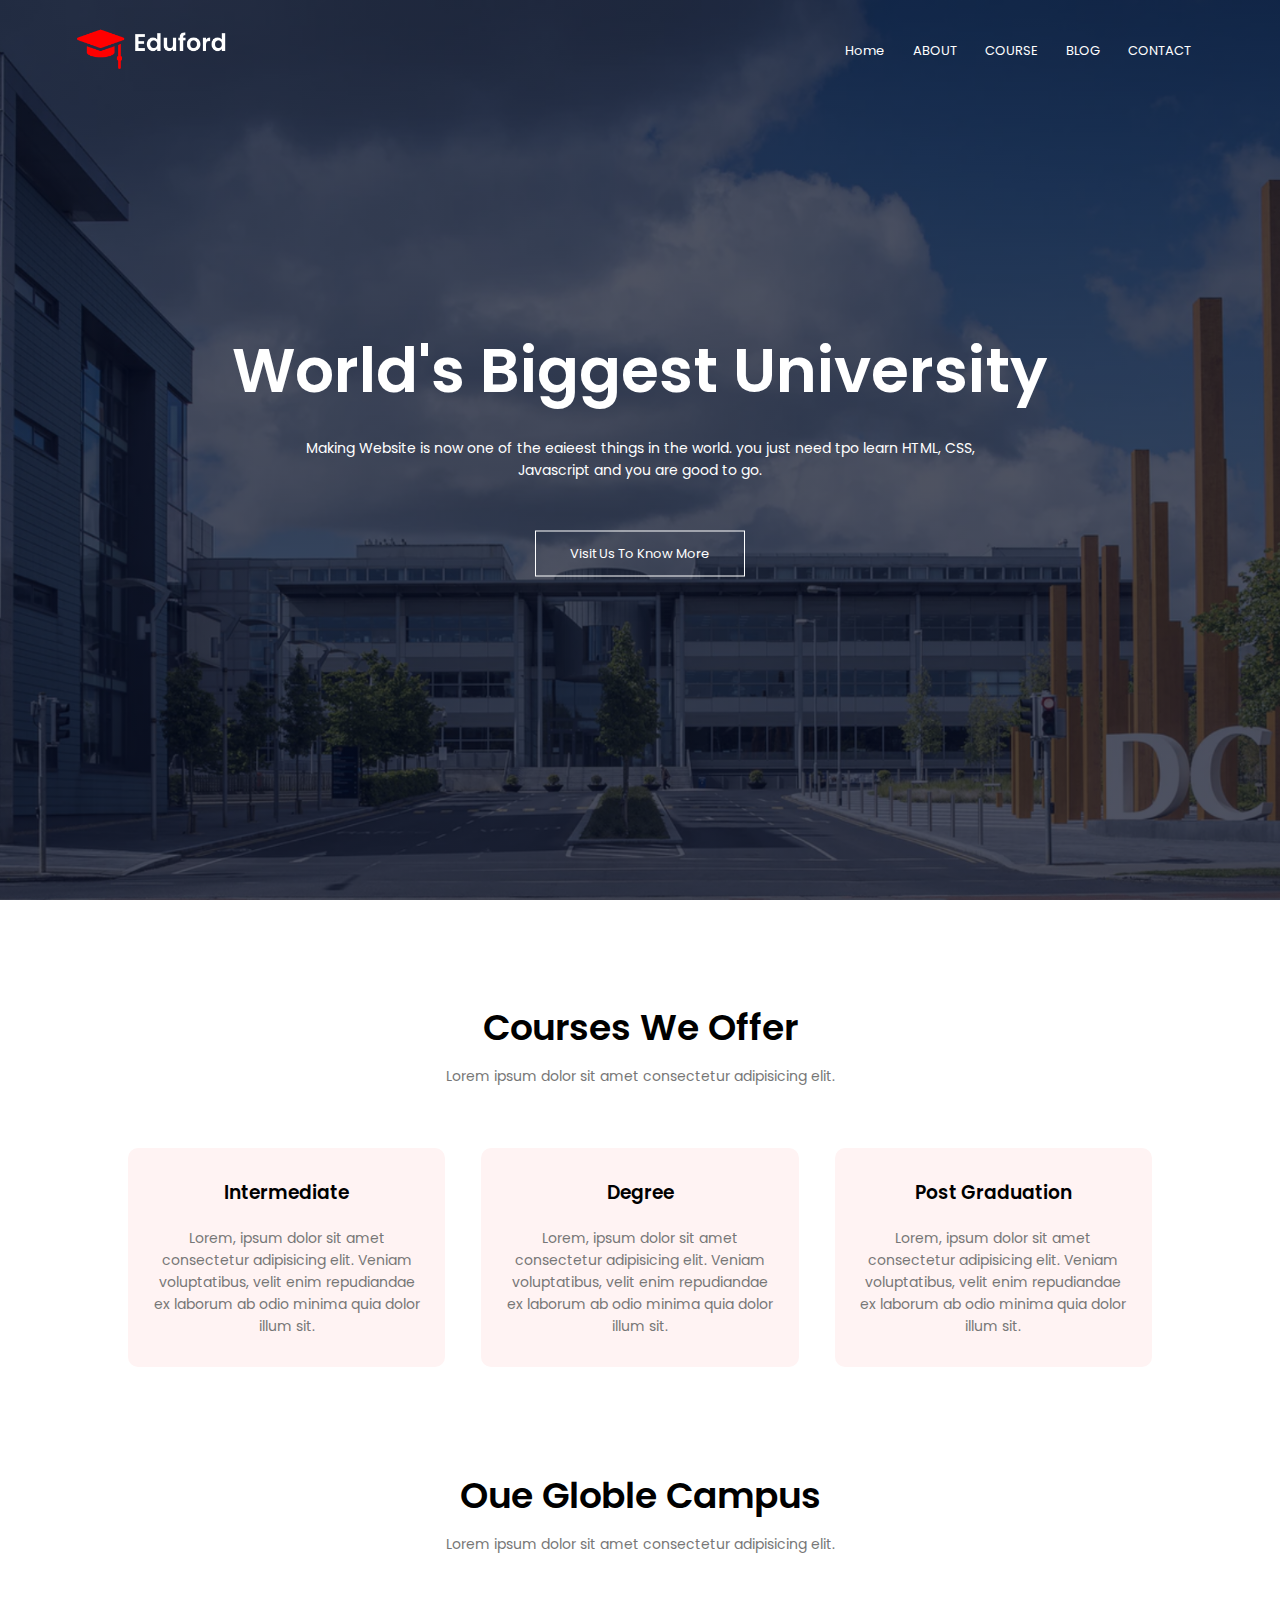
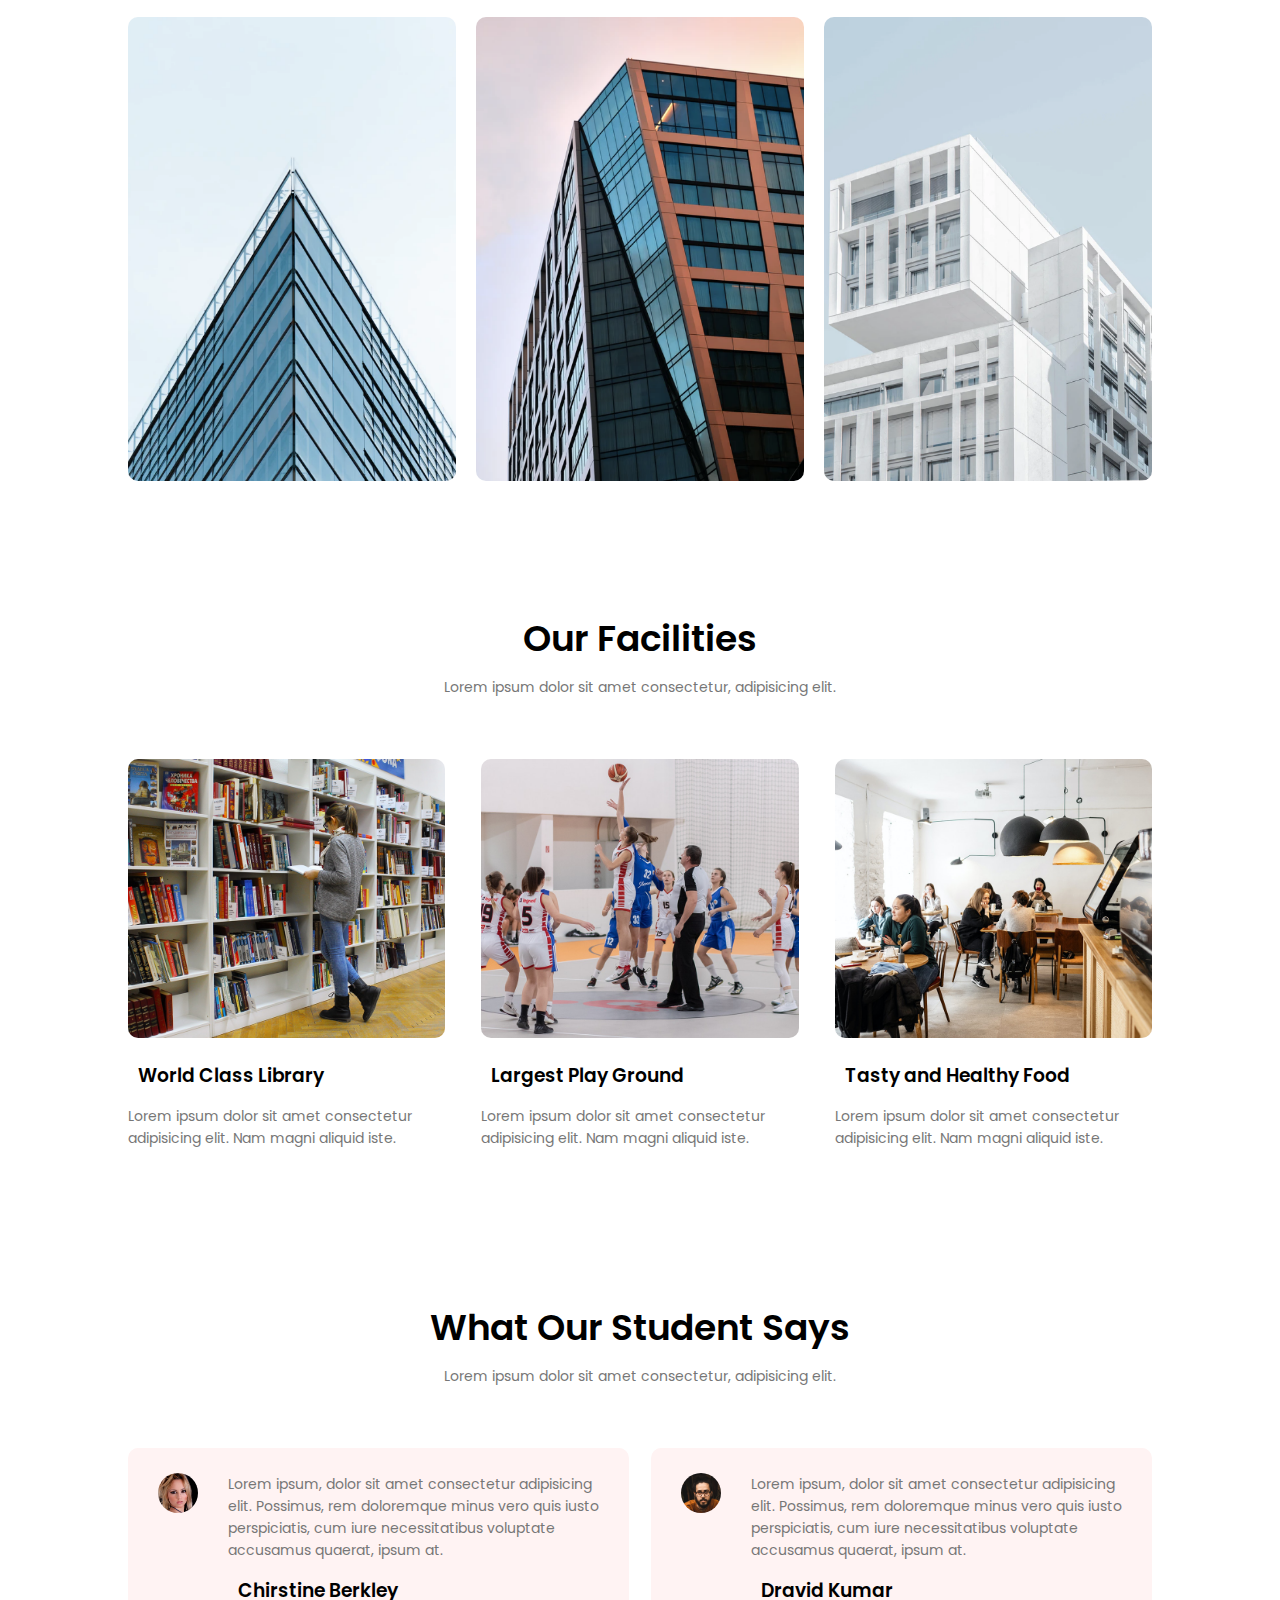
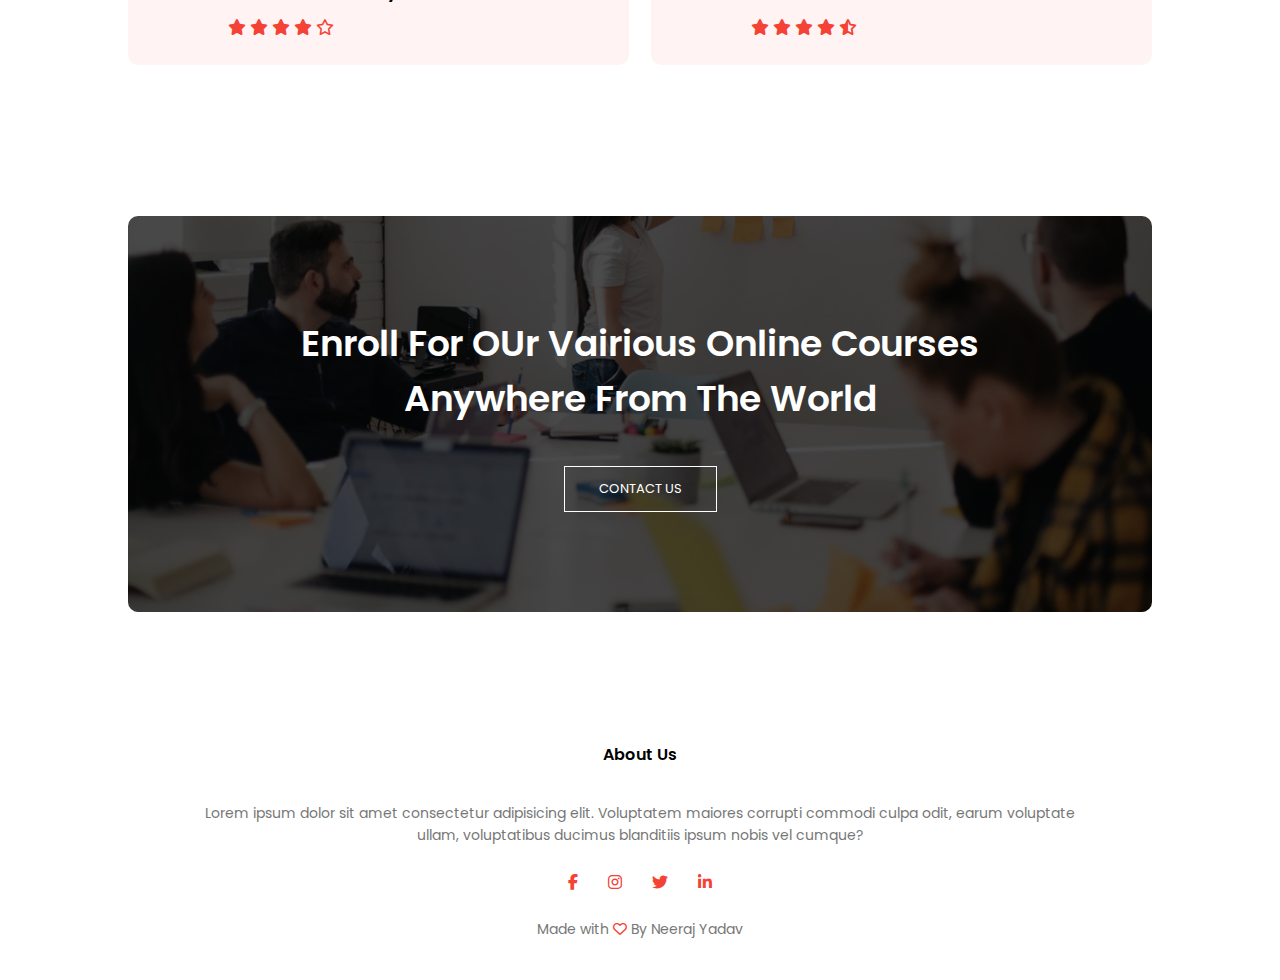
<file: index.html>
<!DOCTYPE html>
<html lang="en">

<head>
    <meta name="viewport" content="width=device-width, initial-scale=1.0">
    <title>University Website Designe </title>
    <link rel="stylesheet" href="style.css">
    <link rel="preconnect" href="https://fonts.googleapis.com">
    <link rel="preconnect" href="https://fonts.gstatic.com" crossorigin>
    <link
        href="https://fonts.googleapis.com/css2?family=Poppins:ital,wght@0,100;0,200;0,400;0,600;0,700;1,100;1,200&display=swap"
        rel="stylesheet">
    <link rel="stylesheet" type="text/css"
        href="https://cdnjs.cloudflare.com/ajax/libs/font-awesome/6.2.0/css/all.min.css">
</head>

<body>
    <section class="header">

        <nav>
            <a href="index.html"><img src="images/logo.png"></a>

            <div class="nav-links" id="navLinks">
                <i class="fa-solid fa-xmark" onclick="hideMenu()"></i>
                <ul>
                    <li><a href="index.html">Home</a></li>
                    <li><a href="about.html">ABOUT</a></li>
                    <li><a href="course.html">COURSE</a></li>
                    <li><a href="blog.html">BLOG</a></li>
                    <li><a href="contact.html">CONTACT</a></li>
                </ul>
            </div>
            <i class="fa-solid fa-bars" onclick="showMenu()"></i>
        </nav>
        <div class="text-box">
            <h1>World's Biggest University</h1>
            <p>Making Website is now one of the eaieest things in the world. you
                just need tpo learn HTML, CSS,<br /> Javascript and you are good to go.
            </p>
            <a href="" class="hero-btn">Visit Us To Know More</a>
        </div>
    </section>

    <!-- Course -->
    <section class="course">
        <h1>Courses We Offer</h1>
        <p>Lorem ipsum dolor sit amet consectetur adipisicing elit.</p>

        <div class="row">
            <div class="course-col">
                <h3>Intermediate</h3>
                <p>Lorem, ipsum dolor sit amet consectetur adipisicing elit. Veniam voluptatibus, velit enim repudiandae
                    ex laborum ab odio minima quia dolor illum sit.
                </p>
            </div>
            <div class="course-col">
                <h3>Degree</h3>
                <p>Lorem, ipsum dolor sit amet consectetur adipisicing elit. Veniam voluptatibus, velit enim repudiandae
                    ex laborum ab odio minima quia dolor illum sit.
                </p>
            </div>
            <div class="course-col">
                <h3>Post Graduation</h3>
                <p>Lorem, ipsum dolor sit amet consectetur adipisicing elit. Veniam voluptatibus, velit enim repudiandae
                    ex laborum ab odio minima quia dolor illum sit.
                </p>
            </div>
        </div>
    </section>

    <!-- --------Campus--------- -->

    <section class="campus">
        <h1>Oue Globle Campus</h1>
        <p>Lorem ipsum dolor sit amet consectetur adipisicing elit.</p>

        <div class="row">
            <div class="campus-col">
                <img src="images/london.png">
                <div class="layer">
                    <h3>LONDON</h3>
                </div>
            </div>
            <div class="campus-col">
                <img src="images/newyork.png">
                <div class="layer">
                    <h3>NEW YORK</h3>
                </div>
            </div>
            <div class="campus-col">
                <img src="images/washington.png">
                <div class="layer">
                    <h3>WASHINGTON</h3>
                </div>
            </div>
        </div>

    </section>


    <!-- ----------Facilities---------- -->
    <section class="facilities">
       <h1>Our Facilities</h1>
       <p>Lorem ipsum dolor sit amet consectetur, adipisicing elit.</p>
        
       <div class="row">
           
          <div class="facilities-cols">
            <img src="images/library.png">
            <h3>World Class Library</h3>
            <p>Lorem ipsum dolor sit amet consectetur adipisicing elit. Nam magni aliquid iste.</p>
          </div>

          <div class="facilities-cols">
            <img src="images/basketball.png">
            <h3>Largest Play Ground </h3>
            <p>Lorem ipsum dolor sit amet consectetur adipisicing elit. Nam magni aliquid iste.</p>
          </div>

          <div class="facilities-cols">
            <img src="images/cafeteria.png">
            <h3>Tasty and Healthy Food</h3>
            <p>Lorem ipsum dolor sit amet consectetur adipisicing elit. Nam magni aliquid iste.</p>
          </div>

       </div>

    </section>



    <!-- --------testimonials----------- -->
    <section class="testimonials">
        <h1>What Our Student Says</h1>
        <p>Lorem ipsum dolor sit amet consectetur, adipisicing elit.</p>

        <div class="row">
            <div class="testimonials-cols">
                <img src="images/user1.jpg">
                <div>
                    <p>Lorem ipsum, dolor sit amet consectetur adipisicing elit. Possimus, rem doloremque minus vero quis iusto perspiciatis, cum iure necessitatibus voluptate accusamus quaerat, ipsum at.</p>
                    <h3>Chirstine Berkley </h3>
                    <i class="fa-solid fa-star"></i>
                    <i class="fa-solid fa-star"></i>
                    <i class="fa-solid fa-star"></i>
                    <i class="fa-solid fa-star"></i>
                    <i class="fa-regular fa-star"></i>
                </div>
            </div>

            <div class="testimonials-cols">
                <img src="images/user2.jpg">
                <div>
                    <p>Lorem ipsum, dolor sit amet consectetur adipisicing elit. Possimus, rem doloremque minus vero quis iusto perspiciatis, cum iure necessitatibus voluptate accusamus quaerat, ipsum at.</p>
                    <h3> Dravid Kumar</h3>
                    <i class="fa-solid fa-star"></i>
                    <i class="fa-solid fa-star"></i>
                    <i class="fa-solid fa-star"></i>
                    <i class="fa-solid fa-star"></i>
                    <i class="fa-solid fa-star-half-stroke"></i>
                </div>
            </div>
        </div>

    </section>


<!-- --------------Call To Action------------- -->
<section class="cta">
     <h1>Enroll For OUr Vairious Online Courses <br> Anywhere From The World</h1>
     <a href=""  class="hero-btn"> CONTACT US</a>
</section>


<!-- ---------Footer---------- -->
<section class="footer">
 <h4>About Us</h4>
  <p>Lorem ipsum dolor sit amet consectetur adipisicing elit. Voluptatem maiores corrupti commodi culpa odit, earum voluptate <br> ullam, voluptatibus ducimus blanditiis ipsum nobis vel cumque?</p>

  <div class="icons">
    <i class="fa-brands fa-facebook-f"></i>
    <i class="fa-brands fa-instagram"></i>
    <i class="fa-brands fa-twitter"></i>
    <i class="fa-brands fa-linkedin-in"></i>
  </div>
   <p> Made with <i class="fa-regular fa-heart"> </i> By Neeraj Yadav</p>
</section>

    <!-- --------javaScript for Toggle Menu -------- -->
    <script>
        var navLinks = document.getElementById("navLinks");

        function showMenu() {
            navLinks.style.right = "0";

        }
        function hideMenu() {
            navLinks.style.right = "-200px";

        }
    </script>

</body>

</html>
</file>
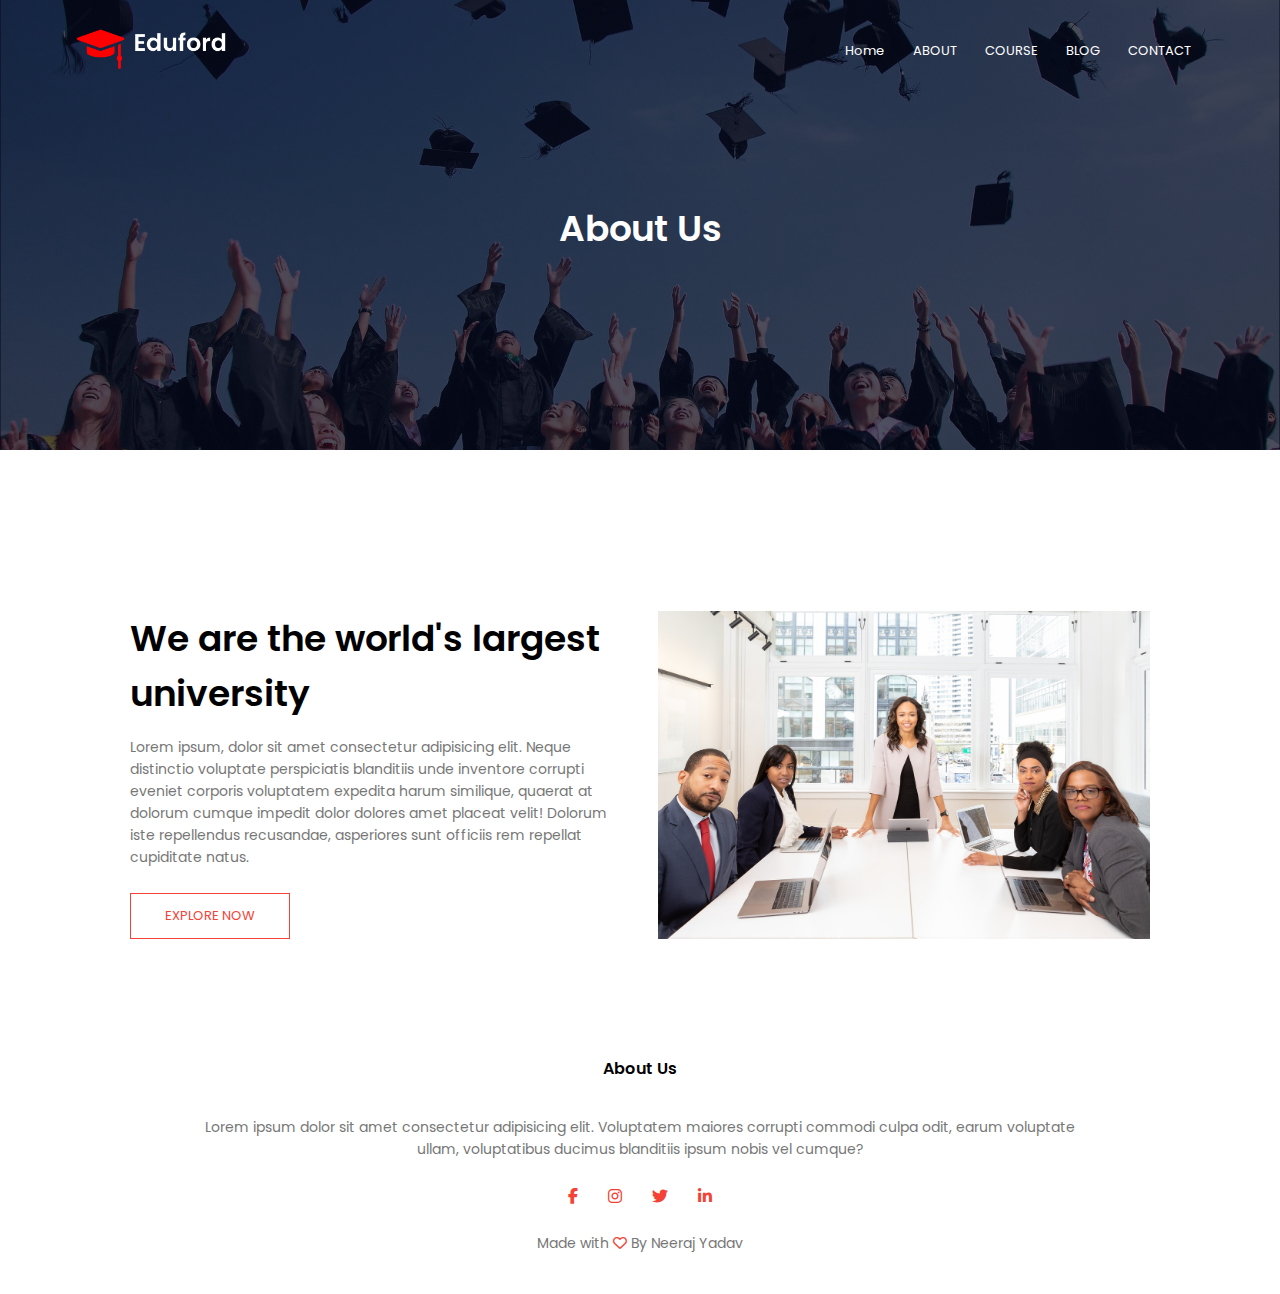
<file: about.html>
<!DOCTYPE html>
<html lang="en">

<head>
    <meta name="viewport" content="width=device-width, initial-scale=1.0">
    <title>University Website Designe </title>
    <link rel="stylesheet" href="style.css">
    <link rel="preconnect" href="https://fonts.googleapis.com">
    <link rel="preconnect" href="https://fonts.gstatic.com" crossorigin>
    <link
        href="https://fonts.googleapis.com/css2?family=Poppins:ital,wght@0,100;0,200;0,400;0,600;0,700;1,100;1,200&display=swap"
        rel="stylesheet">
    <link rel="stylesheet" type="text/css"
        href="https://cdnjs.cloudflare.com/ajax/libs/font-awesome/6.2.0/css/all.min.css">
</head>

<body>
    <section class="sub-header">

        <nav>
            <a href="index.html"><img src="images/logo.png"></a>

            <div class="nav-links" id="navLinks">
                <i class="fa-solid fa-xmark" onclick="hideMenu()"></i>
                <ul>
                    <li><a href="index.html">Home</a></li>
                    <li><a href="about.html">ABOUT</a></li>
                    <li><a href="course.html">COURSE</a></li>
                    <li><a href="blog.html">BLOG</a></li>
                    <li><a href="contact.html">CONTACT</a></li>
                </ul>
            </div>
            <i class="fa-solid fa-bars" onclick="showMenu()"></i>
        </nav>

        <h1>About Us</h1>
    </section>

    <!-- ---------------about us content----------------- -->

    <section class="about-us">
         <div class="row">
            <div class="about-col">
                <h1>We are the world's largest university</h1>
                <p>Lorem ipsum, dolor sit amet consectetur adipisicing elit. Neque distinctio voluptate perspiciatis blanditiis unde inventore corrupti eveniet corporis voluptatem expedita harum similique, quaerat at dolorum cumque impedit dolor dolores amet placeat velit! Dolorum iste repellendus recusandae, asperiores sunt officiis rem repellat cupiditate natus.</p>
                <a href="" class="hero-btn red-btn">EXPLORE NOW</a>
            </div>
            <div class="about-col">
                <img src="images/about.jpg">
            </div>
         </div>
        </section>
    <!-- ---------Footer---------- -->
    <section class="footer">
        <h4>About Us</h4>
        <p>Lorem ipsum dolor sit amet consectetur adipisicing elit. Voluptatem maiores corrupti commodi culpa odit,
            earum voluptate <br> ullam, voluptatibus ducimus blanditiis ipsum nobis vel cumque?</p>

        <div class="icons">
            <i class="fa-brands fa-facebook-f"></i>
            <i class="fa-brands fa-instagram"></i>
            <i class="fa-brands fa-twitter"></i>
            <i class="fa-brands fa-linkedin-in"></i>
        </div>
        <p> Made with <i class="fa-regular fa-heart"> </i> By Neeraj Yadav</p>
    </section>

    <!-- --------javaScript for Toggle Menu -------- -->
    <script>
        var navLinks = document.getElementById("navLinks");

        function showMenu() {
            navLinks.style.right = "0";

        }
        function hideMenu() {
            navLinks.style.right = "-200px";

        }
    </script>

</body>

</html>
</file>
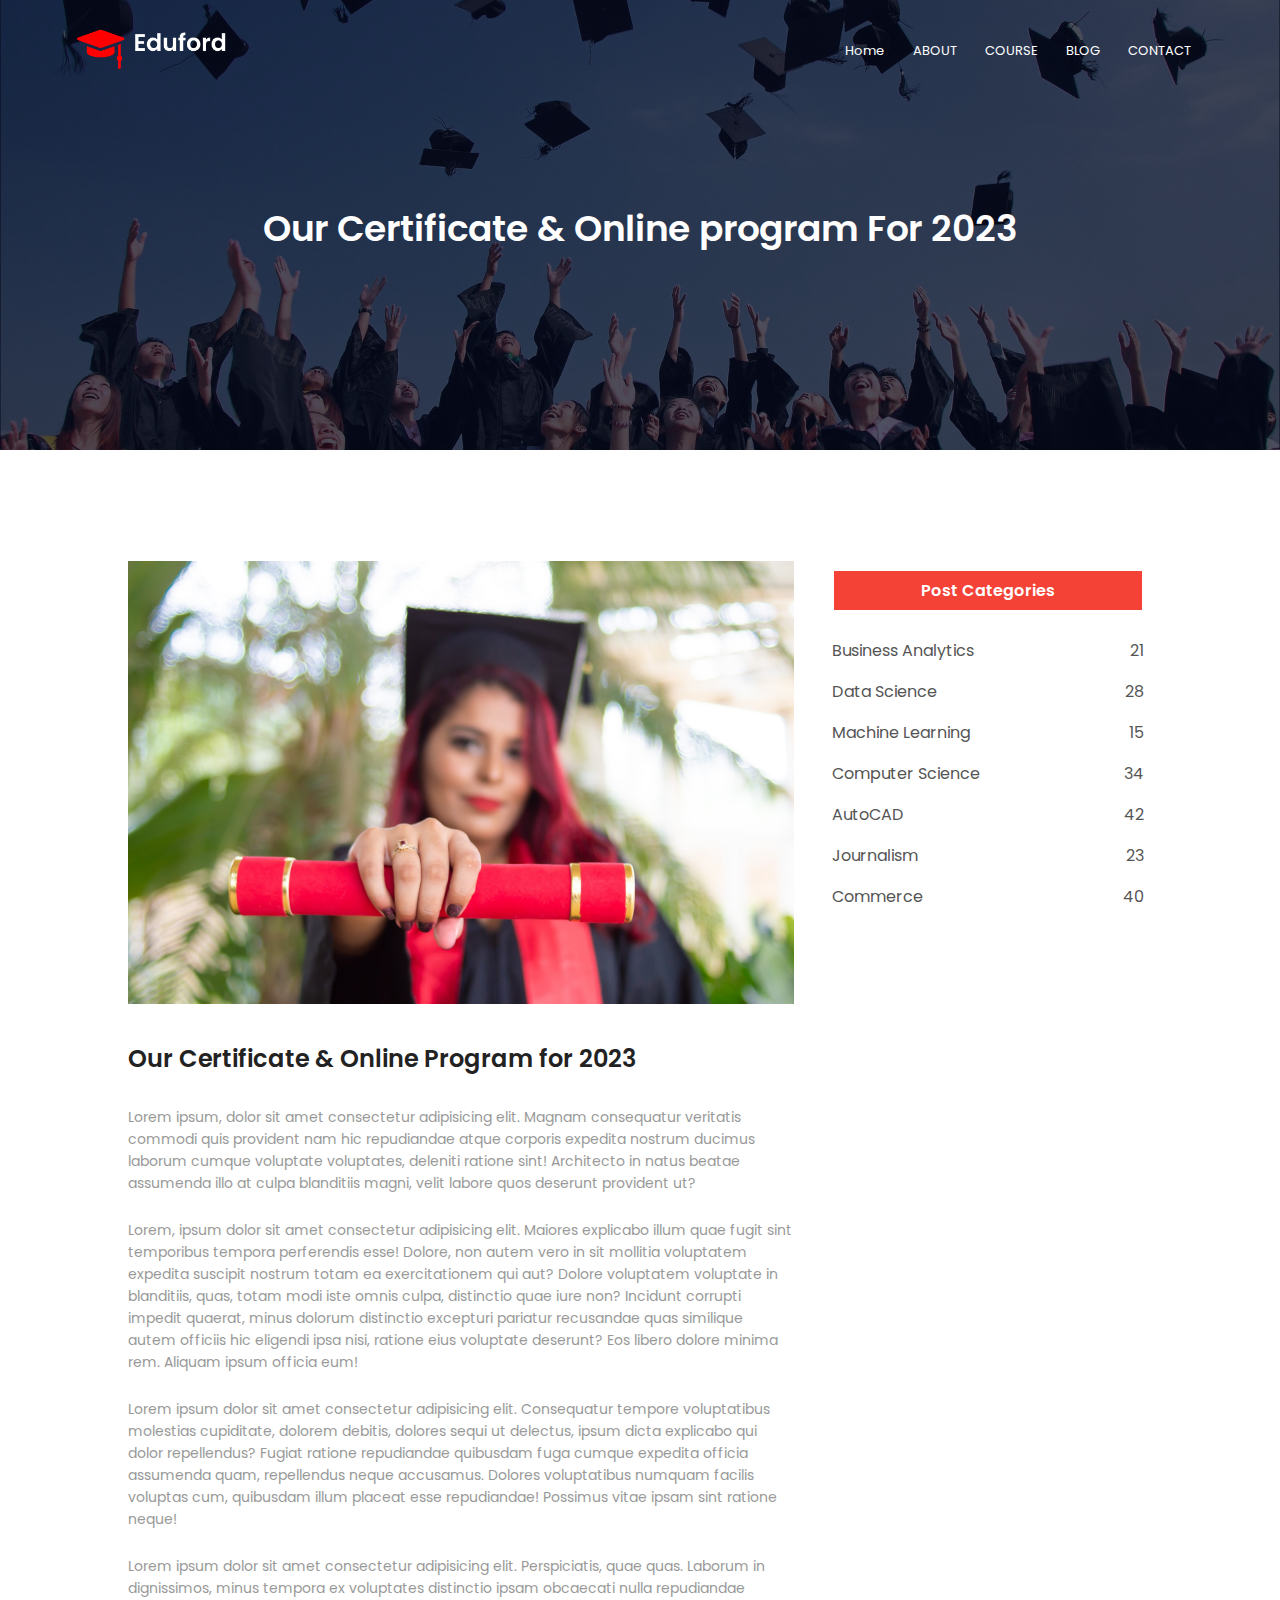
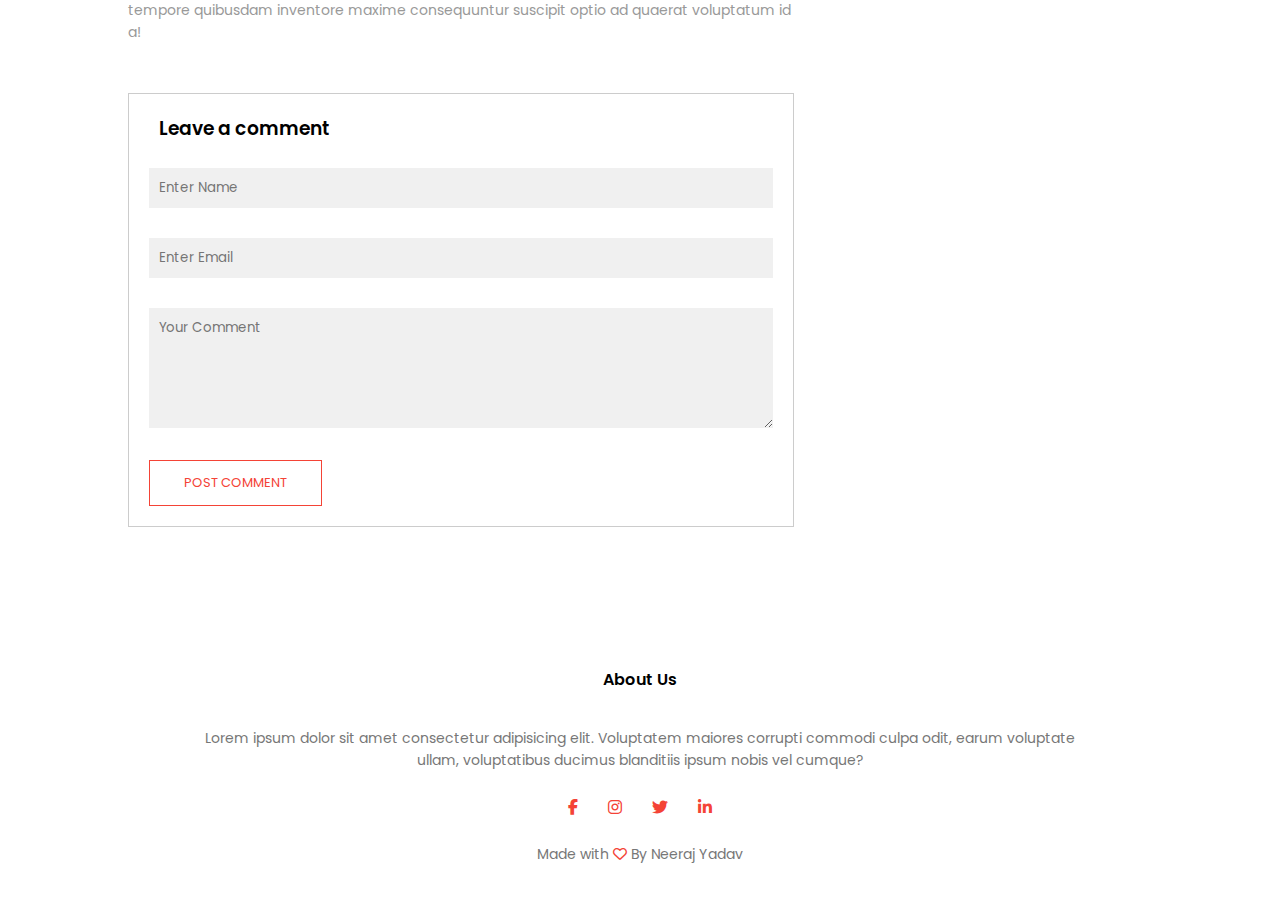
<file: blog.html>
<!DOCTYPE html>
<html lang="en">

<head>
    <meta name="viewport" content="width=device-width, initial-scale=1.0">
    <title>University Website Designe </title>
    <link rel="stylesheet" href="style.css">
    <link rel="preconnect" href="https://fonts.googleapis.com">
    <link rel="preconnect" href="https://fonts.gstatic.com" crossorigin>
    <link
        href="https://fonts.googleapis.com/css2?family=Poppins:ital,wght@0,100;0,200;0,400;0,600;0,700;1,100;1,200&display=swap"
        rel="stylesheet">
    <link rel="stylesheet" type="text/css"
        href="https://cdnjs.cloudflare.com/ajax/libs/font-awesome/6.2.0/css/all.min.css">
</head>

<body>
    <section class="sub-header">

        <nav>
            <a href="index.html"><img src="images/logo.png"></a>

            <div class="nav-links" id="navLinks">
                <i class="fa-solid fa-xmark" onclick="hideMenu()"></i>
                <ul>
                    <li><a href="index.html">Home</a></li>
                    <li><a href="about.html">ABOUT</a></li>
                    <li><a href="course.html">COURSE</a></li>
                    <li><a href="blog.html">BLOG</a></li>
                    <li><a href="contact.html">CONTACT</a></li>
                </ul>
            </div>
            <i class="fa-solid fa-bars" onclick="showMenu()"></i>
        </nav>

        <h1>Our Certificate & Online program For 2023 </h1>
    </section>


    <!-- -------------blog page content--------------- -->
    <section class="blog-content">
        <div class="row">
        <div class="blog-left">
            <img src="images/certificate.jpg">
            <h2>Our Certificate & Online Program for 2023</h2>
            <p>Lorem ipsum, dolor sit amet consectetur adipisicing elit. Magnam consequatur veritatis commodi quis
                provident nam hic repudiandae atque corporis expedita nostrum ducimus laborum cumque voluptate
                voluptates, deleniti ratione sint! Architecto in natus beatae assumenda illo at culpa blanditiis magni,
                velit labore quos deserunt provident ut?</p>
            <br>
            <p>Lorem, ipsum dolor sit amet consectetur adipisicing elit. Maiores explicabo illum quae fugit sint
                temporibus tempora perferendis esse! Dolore, non autem vero in sit mollitia voluptatem expedita suscipit
                nostrum totam ea exercitationem qui aut? Dolore voluptatem voluptate in blanditiis, quas, totam modi
                iste omnis culpa, distinctio quae iure non? Incidunt corrupti impedit quaerat, minus dolorum distinctio
                excepturi pariatur recusandae quas similique autem officiis hic eligendi ipsa nisi, ratione eius
                voluptate deserunt? Eos libero dolore minima rem. Aliquam ipsum officia eum!</p>
            <br>
            <p>Lorem ipsum dolor sit amet consectetur adipisicing elit. Consequatur tempore voluptatibus molestias
                cupiditate, dolorem debitis, dolores sequi ut delectus, ipsum dicta explicabo qui dolor repellendus?
                Fugiat ratione repudiandae quibusdam fuga cumque expedita officia assumenda quam, repellendus neque
                accusamus. Dolores voluptatibus numquam facilis voluptas cum, quibusdam illum placeat esse repudiandae!
                Possimus vitae ipsam sint ratione neque!</p>
            <br>
            <p>Lorem ipsum dolor sit amet consectetur adipisicing elit. Perspiciatis, quae quas. Laborum in dignissimos,
                minus tempora ex voluptates distinctio ipsam obcaecati nulla repudiandae tempore quibusdam inventore
                maxime consequuntur suscipit optio ad quaerat voluptatum id a!</p>


                <div class="comment-box">
                   <h3>Leave a comment</h3>
                   <div class="comment-form">
                    <input type="text" placeholder="Enter Name">
                    <input type="email" placeholder="Enter Email">
                    <textarea rows="5" placeholder="Your Comment"></textarea>
                    <button type="submit" class="hero-btn red-btn">POST COMMENT</button>
                   </div>
                </div>
        </div>
        <div class="blog-right">
            <h3>Post Categories</h3>
            <div>
                <span>Business Analytics</span>
                <span>21</span>
            </div>
            <div>
                <span>Data Science</span>
                <span>28</span>
            </div>
            <div>
                <span>Machine Learning</span>
                <span>15</span>
            </div>
            <div>
                <span>Computer Science</span>
                <span>34</span>
            </div>
            <div>
                <span>AutoCAD</span>
                <span>42</span>
            </div>
            <div>
                <span>Journalism</span>
                <span>23</span>
            </div>
            <div>
                <span>Commerce</span>
                <span>40</span>
            </div>
        </div>
    </div>
    </section>


    <!-- ---------Footer---------- -->
    <section class="footer">
        <h4>About Us</h4>
        <p>Lorem ipsum dolor sit amet consectetur adipisicing elit. Voluptatem maiores corrupti commodi culpa odit,
            earum voluptate <br> ullam, voluptatibus ducimus blanditiis ipsum nobis vel cumque?</p>

        <div class="icons">
            <i class="fa-brands fa-facebook-f"></i>
            <i class="fa-brands fa-instagram"></i>
            <i class="fa-brands fa-twitter"></i>
            <i class="fa-brands fa-linkedin-in"></i>
        </div>
        <p> Made with <i class="fa-regular fa-heart"> </i> By Neeraj Yadav</p>
    </section>

    <!-- --------javaScript for Toggle Menu -------- -->
    <script>
        var navLinks = document.getElementById("navLinks");

        function showMenu() {
            navLinks.style.right = "0";

        }
        function hideMenu() {
            navLinks.style.right = "-200px";

        }
    </script>

</body>

</html>
</file>
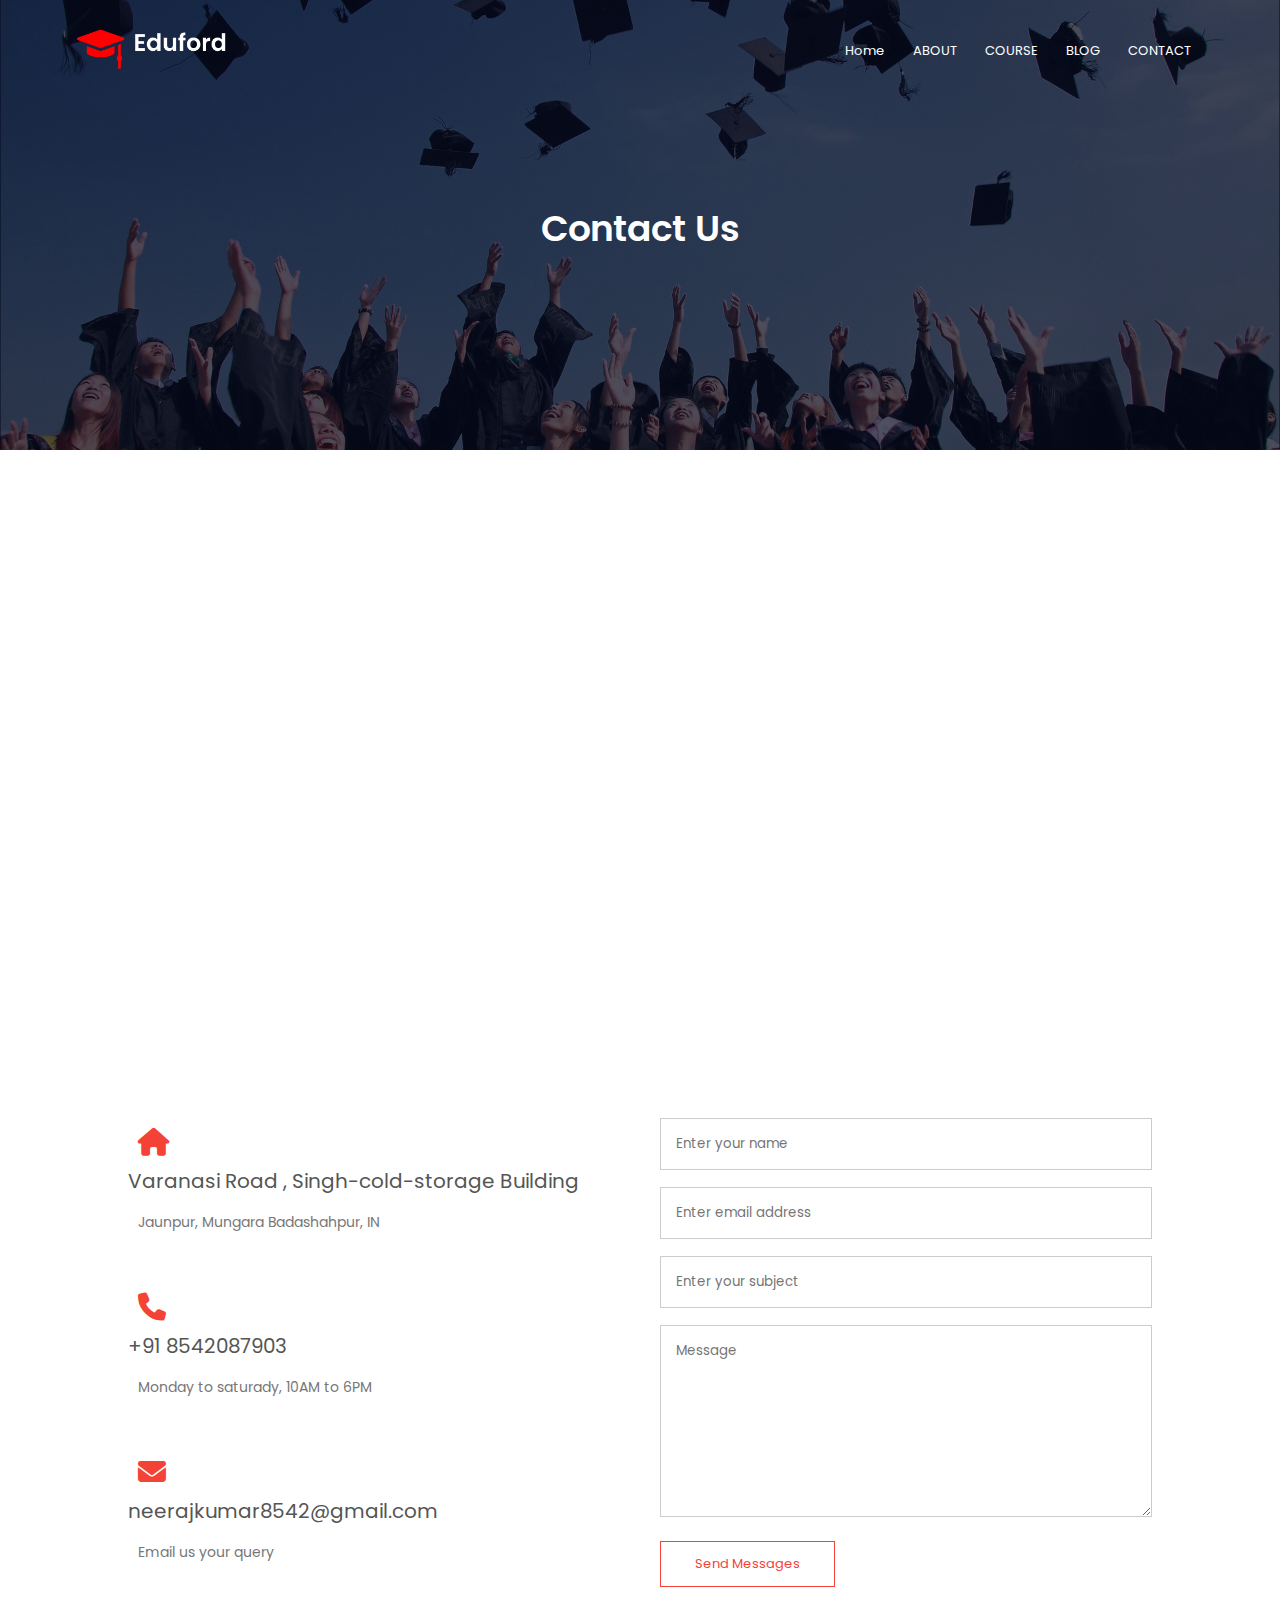
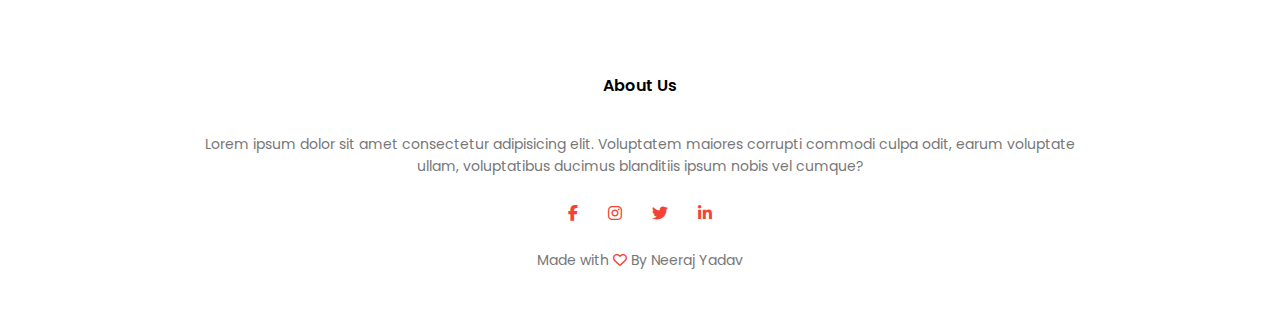
<file: contact.html>
<!DOCTYPE html>
<html lang="en">

<head>
    <meta name="viewport" content="width=device-width, initial-scale=1.0">
    <title>University Website Designe </title>
    <link rel="stylesheet" href="style.css">
    <link rel="preconnect" href="https://fonts.googleapis.com">
    <link rel="preconnect" href="https://fonts.gstatic.com" crossorigin>
    <link
        href="https://fonts.googleapis.com/css2?family=Poppins:ital,wght@0,100;0,200;0,400;0,600;0,700;1,100;1,200&display=swap"
        rel="stylesheet">
    <link rel="stylesheet" type="text/css"
        href="https://cdnjs.cloudflare.com/ajax/libs/font-awesome/6.2.0/css/all.min.css">
</head>

<body>
    <section class="sub-header">

        <nav>
            <a href="index.html"><img src="images/logo.png"></a>

            <div class="nav-links" id="navLinks">
                <i class="fa-solid fa-xmark" onclick="hideMenu()"></i>
                <ul>
                    <li><a href="index.html">Home</a></li>
                    <li><a href="about.html">ABOUT</a></li>
                    <li><a href="course.html">COURSE</a></li>
                    <li><a href="blog.html">BLOG</a></li>
                    <li><a href="contact.html">CONTACT</a></li>
                </ul>
            </div>
            <i class="fa-solid fa-bars" onclick="showMenu()"></i>
        </nav>

        <h1>Contact Us</h1>
    </section>

    <!-- ---------------contact us content----------------- -->
    <section class="location">

        <iframe
            src="https://www.google.com/maps/embed?pb=!1m18!1m12!1m3!1d12369.569006350514!2d82.67160174042806!3d25.745250287780223!2m3!1f0!2f0!3f0!3m2!1i1024!2i768!4f13.1!3m3!1m2!1s0x39903a2c93994715%3A0xf9a9f10dc97322!2sJaunpur%2C%20Uttar%20Pradesh!5e0!3m2!1sen!2sin!4v1663930101193!5m2!1sen!2sin"
            width="600" height="450" style="border:0;" allowfullscreen="" loading="lazy"
            referrerpolicy="no-referrer-when-downgrade"></iframe>
    </section>

    <section class="contact-us">

        <div class="row">
            <div class="contact-col">
                <div>
                    <i class="fa-solid fa-house"></i>
                    <span>
                        <h5>Varanasi Road , Singh-cold-storage Building</h5>
                        <p>Jaunpur, Mungara Badashahpur, IN </p>
                    </span>
                </div>

                <div>
                    <i class="fa-solid fa-phone"></i>
                    <span>
                        <h5>+91 8542087903</h5>
                        <p>Monday to saturady, 10AM to 6PM </p>
                    </span>
                </div>

                <div>
                    <i class="fa-solid fa-envelope"></i>
                    <span>
                        <h5>neerajkumar8542@gmail.com</h5>
                        <p>Email us your query </p>
                    </span>
                </div>



            </div>
            <div class="contact-col">


         <form action="form-handler.php" method="post">
            <input type="text" name="name" placeholder="Enter your name" required>
            <input type="email"  name="email" placeholder="Enter email address" required>
            <input type="text" name="subject" placeholder="Enter your subject" required>
            <textarea rows="8"name="message"  placeholder="Message" required></textarea>
            <button type="submit"  class="hero-btn red-btn">Send Messages</button>
         </form>

            </div>
        </div>
    </section>















    <!-- ---------Footer---------- -->
    <section class="footer">
        <h4>About Us</h4>
        <p>Lorem ipsum dolor sit amet consectetur adipisicing elit. Voluptatem maiores corrupti commodi culpa odit,
            earum voluptate <br> ullam, voluptatibus ducimus blanditiis ipsum nobis vel cumque?</p>

        <div class="icons">
            <i class="fa-brands fa-facebook-f"></i>
            <i class="fa-brands fa-instagram"></i>
            <i class="fa-brands fa-twitter"></i>
            <i class="fa-brands fa-linkedin-in"></i>
        </div>
        <p> Made with <i class="fa-regular fa-heart"> </i> By Neeraj Yadav</p>
    </section>

    <!-- --------javaScript for Toggle Menu -------- -->
    <script>
        var navLinks = document.getElementById("navLinks");

        function showMenu() {
            navLinks.style.right = "0";

        }
        function hideMenu() {
            navLinks.style.right = "-200px";

        }
    </script>

</body>

</html>
</file>
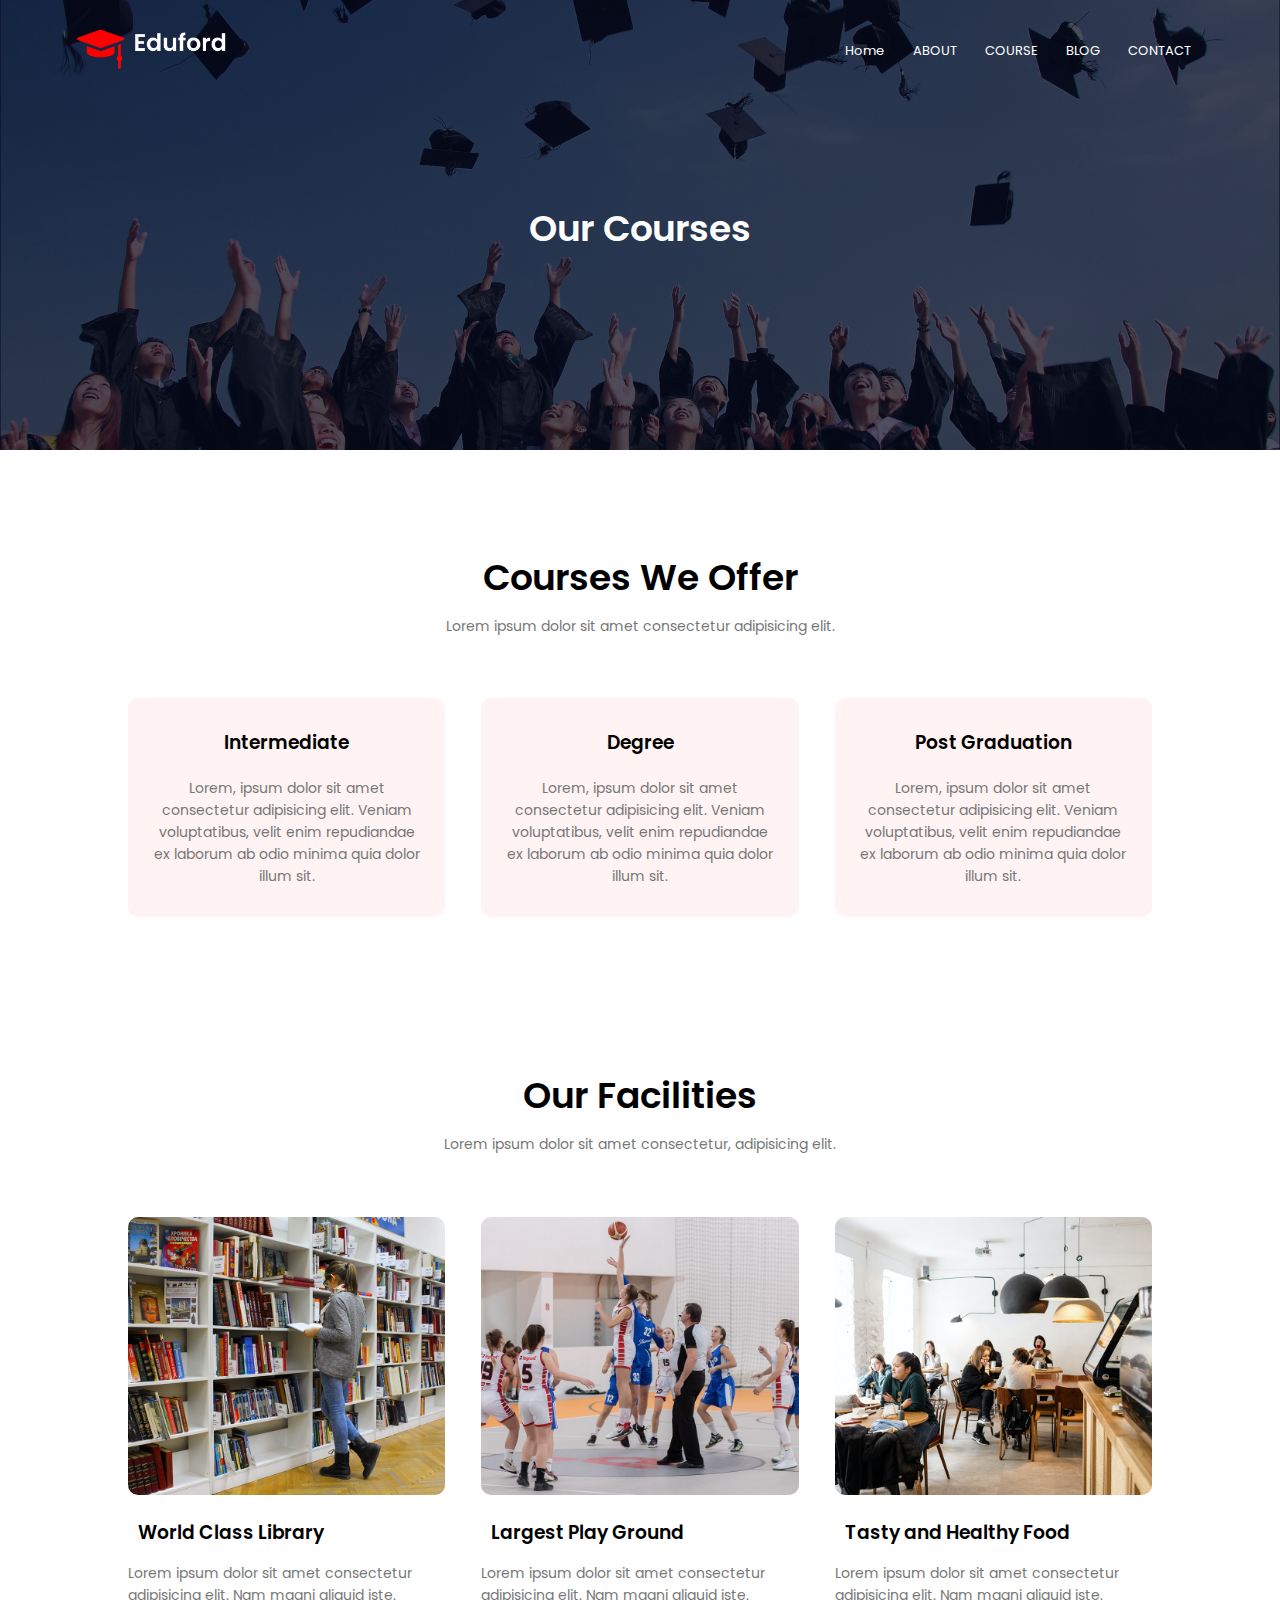
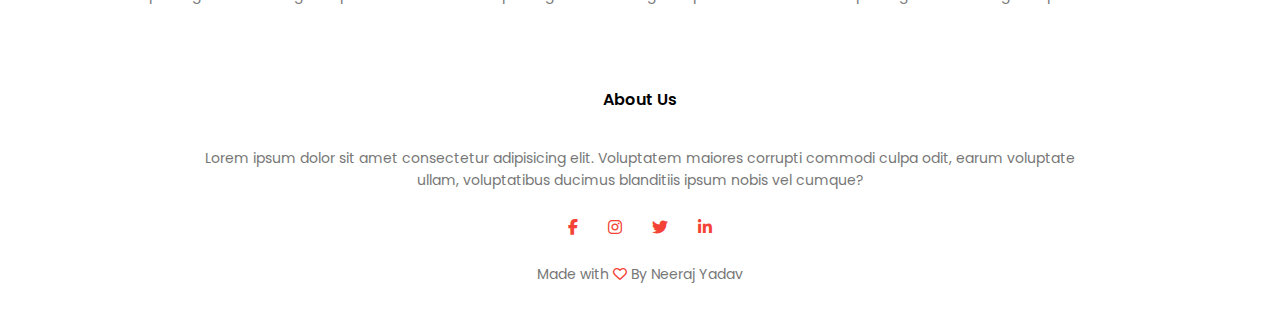
<file: course.html>
<!DOCTYPE html>
<html lang="en">

<head>
    <meta name="viewport" content="width=device-width, initial-scale=1.0">
    <title>University Website Designe </title>
    <link rel="stylesheet" href="style.css">
    <link rel="preconnect" href="https://fonts.googleapis.com">
    <link rel="preconnect" href="https://fonts.gstatic.com" crossorigin>
    <link
        href="https://fonts.googleapis.com/css2?family=Poppins:ital,wght@0,100;0,200;0,400;0,600;0,700;1,100;1,200&display=swap"
        rel="stylesheet">
    <link rel="stylesheet" type="text/css"
        href="https://cdnjs.cloudflare.com/ajax/libs/font-awesome/6.2.0/css/all.min.css">
</head>

<body>
    <section class="sub-header">

        <nav>
            <a href="index.html"><img src="images/logo.png"></a>

            <div class="nav-links" id="navLinks">
                <i class="fa-solid fa-xmark" onclick="hideMenu()"></i>
                <ul>
                    <li><a href="index.html">Home</a></li>
                    <li><a href="about.html">ABOUT</a></li>
                    <li><a href="course.html">COURSE</a></li>
                    <li><a href="blog.html">BLOG</a></li>
                    <li><a href="contact.html">CONTACT</a></li>
                </ul>
            </div>
            <i class="fa-solid fa-bars" onclick="showMenu()"></i>
        </nav>

        <h1>Our Courses</h1>
    </section>

    <!-- ---------------Courses----------------- -->
    <section class="course">
        <h1>Courses We Offer</h1>
        <p>Lorem ipsum dolor sit amet consectetur adipisicing elit.</p>

        <div class="row">
            <div class="course-col">
                <h3>Intermediate</h3>
                <p>Lorem, ipsum dolor sit amet consectetur adipisicing elit. Veniam voluptatibus, velit enim repudiandae
                    ex laborum ab odio minima quia dolor illum sit.
                </p>
            </div>
            <div class="course-col">
                <h3>Degree</h3>
                <p>Lorem, ipsum dolor sit amet consectetur adipisicing elit. Veniam voluptatibus, velit enim repudiandae
                    ex laborum ab odio minima quia dolor illum sit.
                </p>
            </div>
            <div class="course-col">
                <h3>Post Graduation</h3>
                <p>Lorem, ipsum dolor sit amet consectetur adipisicing elit. Veniam voluptatibus, velit enim repudiandae
                    ex laborum ab odio minima quia dolor illum sit.
                </p>
            </div>
        </div>
    </section>


    <!-- ------------facilities------------------- -->
    

    <section class="facilities">
        <h1>Our Facilities</h1>
        <p>Lorem ipsum dolor sit amet consectetur, adipisicing elit.</p>
         
        <div class="row">
            
           <div class="facilities-cols">
             <img src="images/library.png">
             <h3>World Class Library</h3>
             <p>Lorem ipsum dolor sit amet consectetur adipisicing elit. Nam magni aliquid iste.</p>
           </div>
 
           <div class="facilities-cols">
             <img src="images/basketball.png">
             <h3>Largest Play Ground </h3>
             <p>Lorem ipsum dolor sit amet consectetur adipisicing elit. Nam magni aliquid iste.</p>
           </div>
 
           <div class="facilities-cols">
             <img src="images/cafeteria.png">
             <h3>Tasty and Healthy Food</h3>
             <p>Lorem ipsum dolor sit amet consectetur adipisicing elit. Nam magni aliquid iste.</p>
           </div>
 
        </div>
 
     </section>
 
 
 

    <!-- ---------Footer---------- -->
    <section class="footer">
        <h4>About Us</h4>
        <p>Lorem ipsum dolor sit amet consectetur adipisicing elit. Voluptatem maiores corrupti commodi culpa odit,
            earum voluptate <br> ullam, voluptatibus ducimus blanditiis ipsum nobis vel cumque?</p>

        <div class="icons">
            <i class="fa-brands fa-facebook-f"></i>
            <i class="fa-brands fa-instagram"></i>
            <i class="fa-brands fa-twitter"></i>
            <i class="fa-brands fa-linkedin-in"></i>
        </div>
        <p> Made with <i class="fa-regular fa-heart"> </i> By Neeraj Yadav</p>
    </section>

    <!-- --------javaScript for Toggle Menu -------- -->
    <script>
        var navLinks = document.getElementById("navLinks");

        function showMenu() {
            navLinks.style.right = "0";

        }
        function hideMenu() {
            navLinks.style.right = "-200px";

        }
    </script>

</body>

</html>
</file>
<file: style.css>
*{
    margin: 0;
    padding: 0;
    font-family: 'Poppins', sans-serif;
}
.header{
    min-height: 100vh;
    width: 100%;
    background-image: linear-gradient(rgba(4,9,30,0.7),rgba(4,9,30,0.7)),url(images/banner.png);
    background-position: center;
    background-size: cover;
    position: relative;
}
nav{
    display: flex;
    padding: 2% 6%;
    justify-content: space-between;
    align-items: center;
}
nav img{
    width: 150px;

}
.nav-links{
    flex: 1;
    text-align: right;
}
.nav-links ul li {
    list-style: none;
    display: inline-block;
    padding: 8px 12px;
    position: relative;
}
.nav-links ul li a{
    color: #fff;
    font-size: 13px;
    text-decoration: none;
}
.nav-links ul li::after{
   content: '';
   width: 0%;
   height: 2px;
   background: #f44336;
   display: block;
   margin: auto;
   transition: 0.5s;
}
.nav-links ul li:hover::after{
       width: 100%;
}
.text-box{
    width: 90%;
    color: #fff;
    position: absolute;
    top: 50%;
    left: 50%;
    text-align: center;
    transform: translate(-50%,-50%);
}
.text-box h1{
    font-size: 62px;
}
.text-box p{
    margin: 10px 0px 40px;
    font-size: 14px;
    color: #fff;
}
.hero-btn{
    display: inline-block;
    color: #fff;
    border: 1px solid #fff;
    padding: 12px 34px ;
    text-decoration: none;
    font-size: 13px;
    background: transparent;
    position: relative;
    cursor: pointer;
}
.hero-btn:hover{
    border: 1px solid #f44336;
    background: #f44336;
    transition: 1s;
}

i img{
    height: 15px;
    width: 15px;
}
/* resposive */

nav .fa-solid{
    display: none;
}

@media(max-width: 700px){
    .text-box h1{
        font-size: 20px;
    }
    .nav-links ul li{
        display: block;
    }
    .nav-links{
        position: fixed;
        background: #f44336;
        height: 100vh;
        width: 200px;
        top: 0;
        right: -200px;
        text-align: left;
        z-index: 2;
        transition: 1s;
    }
   nav .fa-solid{
    display: block;
    margin: 10px;
    color: #fff;
    font-size: 22px;
    cursor: pointer;
   }
   .nav-links ul{
    padding: 30px;
   }
}


/* --------Courses---------- */
.course{
    width: 80%;
    margin: auto;
    text-align: center;
    padding-top: 100px;
}
h1{
    font-size: 36px;
    font-weight: 600;
}
p{
    color: #777;
    font-size: 14px;
    font-weight: 300px;
    line-height: 22px;
    padding: 10px;
}
.row{
    margin-top: 5%;
    display: flex;
    justify-content: space-between;
}
.course-col{
    flex-basis: 31%;
    background: #fff3f3;
    border-radius: 10px;
    margin-bottom: 5%;
    padding: 20px 12px;
    box-sizing: border-box;
}
h3{
    text-align: center;
    font-weight: 600;
    margin: 10px;
}
.course-col:hover{
    box-shadow: 0 0 20px rgba(0,0,0,0.2);
}
@media(max-width: 700px){
    .row{
        flex-direction: column;
    }
}


/* --------campus-------- */
.campus{
    width: 80%;
    margin: auto;
    text-align: center;
    padding-top: 50px;

}
.campus-col{
    flex-basis: 32%;
    border-radius: 10px;
    margin-bottom: 30px;
    position: relative;
    overflow: hidden;
}
.campus-col img{
    width: 100%;
    display: block;
}
.layer{
    background: transparent;
    height: 100%;
    width: 100%;
    position: absolute;
    top: 0;
    left: 0;
    transition: 00.5s;
}
.layer:hover{
    background: rgba(226,0,0,0.7);
}
.layer h3{
    width: 100%;
    font-weight: 500;
    color: #fff;
    font-size: 26px;
    bottom: 0;
    left: 50%;
    transform: translate(-50%);
    position: absolute;
    opacity: 0;
    transition: 00.5s;
}
.layer:hover h3{
    bottom: 49%;
    opacity: 1;
}


/* ---------facilities-------- */

.facilities{
     width:80% ;
     margin: auto;
     text-align: center;
     padding-top: 100px;
}
.facilities-cols{
    flex-basis: 31%;
    border-radius: 10px;
    margin-bottom: 5%;
    text-align: left;
}
.facilities-cols img{
    width: 100%;
    border-radius: 10px;
}
.facilities-cols p{
    padding: 0;
}
.facilities-cols h3{
    margin-top: 16px;
    margin-bottom: 15px;
    text-align: left;
}


/* ----------testimonials------ */
.testimonials{
    width: 80%;
    margin: auto;
    padding-top: 100px;
    text-align: center;
}
.testimonials-cols{
    flex-basis: 44%;
    border-radius: 10px;
    margin-bottom: 5%;
    text-align: left;
    background: #fff3f3;
    padding: 25px;
    cursor: pointer;
    display: flex;
}
.testimonials-cols img{
    height: 40px;
    margin-left: 5px;
    margin-right: 30px;
    border-radius: 50%;
}
.testimonials-cols p{
    padding: 0;
}
.testimonials-cols h3{
    margin-top: 15px;
    text-align: left;
}
.testimonials-cols  .fa-solid{
    color: #f44336;
}
@media(max-width:700px){
    .testimonials-cols img{
        margin-left: 0px;
        margin-right: 15px;
    }

}



/* -------- Call to Action--------- */
.cta{
    margin: 100px auto;
    width: 80%;
    background-image: linear-gradient(rgba(0,0,0,0.7),rgba(0,0,0,0.7)),url(images/banner2.jpg);
    background-position: center;
    background-size: cover;
    border-radius: 10px;
    text-align: center;
    padding: 100px 0;
}
.cta h1{
    color: #fff;
    margin-bottom: 40px;
    padding: 0;
}

@media(max-width:700px){
    .cta h1{
        font-size: 24px;
    }
}


/* -------footer------- */
.footer{
    width: 100%;
    text-align: center;
    padding: 30px 0px;
}
.footer h4{
    margin-bottom: 25px;
    margin-top: 20xp;
    font-weight: 600;
}

.icons .fa-brands{
    color: #f44336;
    margin: 0 13px;
    cursor: pointer;
    padding: 18px 0;
}
.fa-regular {
    color: #f44336;
}


/* ----------about is page------------- */
.sub-header{
    height: 50vh;
    width: 100%;
    background-image: linear-gradient(rgba(4,9,30,0.7),rgba(4,9,30,0.7)),url(images/background.jpg);
    background-position: center;
    background-size: cover;
    text-align: center;
    color: #fff;
}
.sub-header h1{
    margin-top: 100px;
}
.about-us{
    width: 80%;
    margin: auto;
    padding-top: 80px;
    padding-bottom: 50px;
}
.about-col{
    flex-basis: 48%;
    padding: 30px 2px ;
}
.about-col img{
    width: 100%;
}
.about-col h1{
    padding-top: 0;
}
.about-col p{
    padding: 15px 0 25px ;
}
.red-btn{
    border: 1px solid #f44336;
    background: transparent;
    color: #f44336;
}
.red-btn:hover{
    color: #fff;
}



/* --------------- */
.blog-content{
    width: 80%;
    margin: auto;
    padding: 60px 0;
}
.blog-left{
    flex-basis: 65%;
}
.blog-left img{
    width: 100%;
}
.blog-left h2{
    color: #222;
    font-weight: 600;
    margin: 30px 0 ;
}
.blog-left p{
    color: #999;
    padding: 0;
}
.blog-right{
    flex-basis: 32%;
}
.blog-right h3{
    background: #f44336;
    color: #fff;
    padding: 7px 0;
    font-size: 16px;
    margin-bottom: 20px;
}
.blog-right div{
    display: flex;
    align-items: center;
    justify-content: space-between;
    color: #555;
    padding: 8px;
    box-sizing: border-box;
}
.comment-box{
    border: 1px solid #ccc;
    margin: 50px 0;
    padding: 10px 20px ;
}
.comment-box h3{
    text-align: left;
}
.comment-form input, .comment-form textarea{
width: 100%;
padding: 10px;
margin: 15px 0;
box-sizing: border-box;
border: none;
background: #f0f0f0;
}
.comment-form button{
    margin: 10px 0;
}

@media(max-width: 700px){
    .sub-header h1{
        font-size: 24px;
    }
}


/* ---------------- Contact us ------------ */
.location{
    width: 80%;
    margin: auto;
    padding: 80px 0;
}
.location iframe{
    width: 100%
}
.contact-us{
    width: 80%;
    margin: auto;
}
.contact-col{
    flex-basis: 48%;
    margin-bottom: 30px;
}
.contact-col div{
    align-items: center;
    margin-bottom: 40px;
}
.contact-col  div .fa-solid{
    font-size: 28px;
    color: #f44336;
    margin: 10px;
    margin-right: 30px;
}
.contact-col div h5{
    font-size: 20px;
    margin-bottom: 5px;
    color: #555;
    font-weight: 400;
}
.contact-col input, .contact-col textarea{
    width: 100%;
    padding: 15px;
    margin-bottom: 17px;
    outline: none;
    border: 1px solid #ccc;
    box-sizing: border-box;
}
</file>
